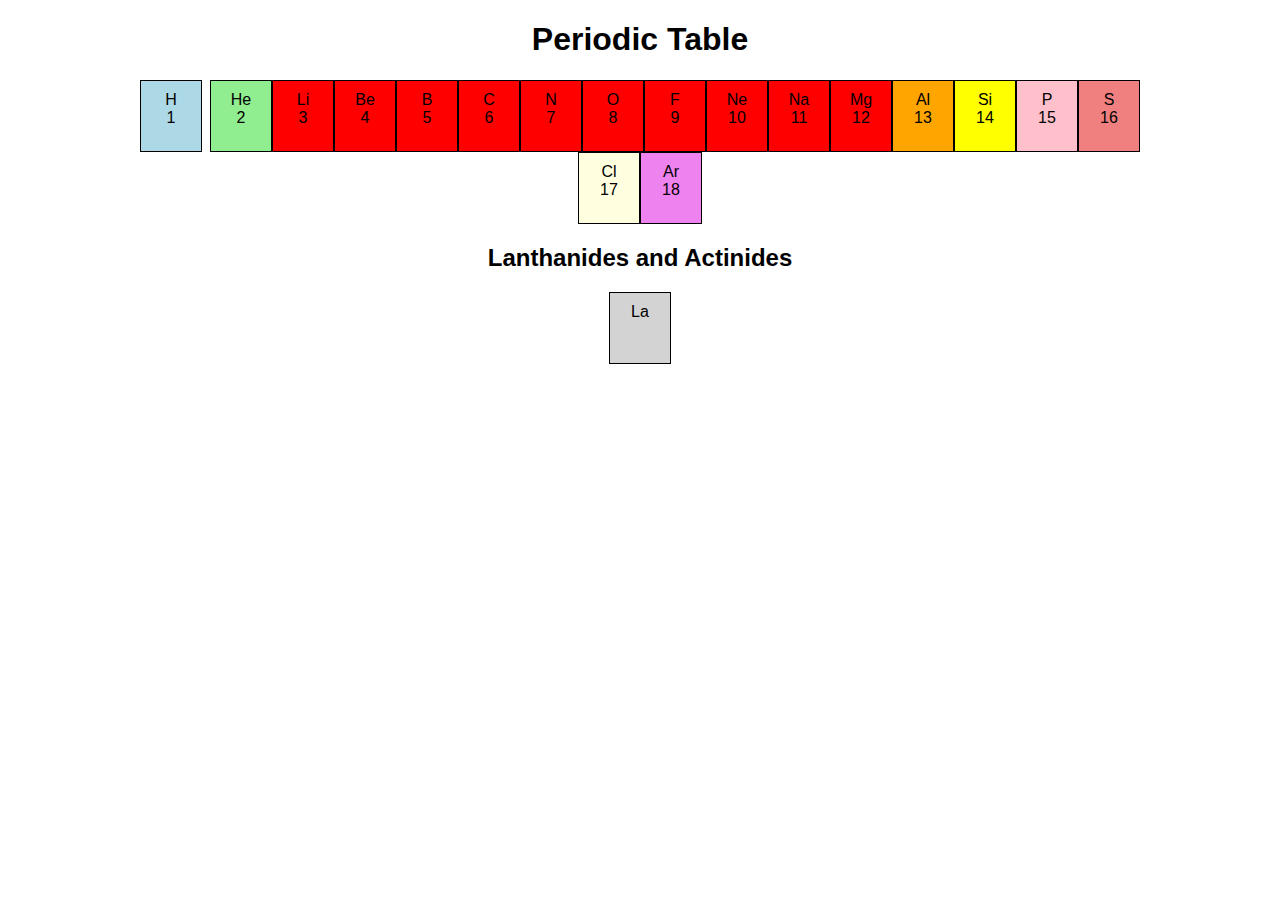
<file: 3/index.html>
<!DOCTYPE html>
<html lang="en">
<head>
    <meta charset="UTF-8">
    <meta name="viewport" content="width=device-width, initial-scale=1.0">
    <title>Periodic Table</title>
</head>
<body style="font-family: Arial, sans-serif;">

    <h1 style="text-align: center;">Periodic Table</h1>
    <div style="display: flex; flex-wrap: wrap; justify-content: center; max-width: 1000px; margin: auto;">

        <!-- Hydrogen -->
        <div style="width: 60px; height: 60px; background-color: lightblue; border: 1px solid black; text-align: center; padding-top: 10px;">
            H<br>1
        </div>

        <!-- Helium -->
        <div style="width: 60px; height: 60px; background-color: lightgreen; border: 1px solid black; text-align: center; padding-top: 10px; margin-left: auto;">
            He<br>2
        </div>

        <!-- 3 to 12 (Transition metals) -->
        <div style="width: 60px; height: 60px; background-color: red; border: 1px solid black; text-align: center; padding-top: 10px;">Li<br>3</div>
        <div style="width: 60px; height: 60px; background-color: red; border: 1px solid black; text-align: center; padding-top: 10px;">Be<br>4</div>
        <div style="width: 60px; height: 60px; background-color: red; border: 1px solid black; text-align: center; padding-top: 10px;">B<br>5</div>
        <div style="width: 60px; height: 60px; background-color: red; border: 1px solid black; text-align: center; padding-top: 10px;">C<br>6</div>
        <div style="width: 60px; height: 60px; background-color: red; border: 1px solid black; text-align: center; padding-top: 10px;">N<br>7</div>
        <div style="width: 60px; height: 60px; background-color: red; border: 1px solid black; text-align: center; padding-top: 10px;">O<br>8</div>
        <div style="width: 60px; height: 60px; background-color: red; border: 1px solid black; text-align: center; padding-top: 10px;">F<br>9</div>
        <div style="width: 60px; height: 60px; background-color: red; border: 1px solid black; text-align: center; padding-top: 10px;">Ne<br>10</div>
        <div style="width: 60px; height: 60px; background-color: red; border: 1px solid black; text-align: center; padding-top: 10px;">Na<br>11</div>
        <div style="width: 60px; height: 60px; background-color: red; border: 1px solid black; text-align: center; padding-top: 10px;">Mg<br>12</div>

        <!-- Other elements -->
        <div style="width: 60px; height: 60px; background-color: orange; border: 1px solid black; text-align: center; padding-top: 10px;">Al<br>13</div>
        <div style="width: 60px; height: 60px; background-color: yellow; border: 1px solid black; text-align: center; padding-top: 10px;">Si<br>14</div>
        <div style="width: 60px; height: 60px; background-color: pink; border: 1px solid black; text-align: center; padding-top: 10px;">P<br>15</div>
        <div style="width: 60px; height: 60px; background-color: lightcoral; border: 1px solid black; text-align: center; padding-top: 10px;">S<br>16</div>
        <div style="width: 60px; height: 60px; background-color: lightyellow; border: 1px solid black; text-align: center; padding-top: 10px;">Cl<br>17</div>
        <div style="width: 60px; height: 60px; background-color: violet; border: 1px solid black; text-align: center; padding-top: 10px;">Ar<br>18</div>
    </div>

    <!-- Lanthanides and Actinides -->
    <h2 style="text-align: center; margin-top: 20px;">Lanthanides and Actinides</h2>
    <div style="display: flex; flex-wrap: wrap; justify-content: center; max-width: 1000px; margin: auto;">
        <!-- Lanthanides -->
        <div style="width: 60px; height: 60px; background-color: lightgray; border: 1px solid black; text-align: center; padding-top: 10px;">La</div>
        <div style="width: 60px; height: 60px; background-color: lightgray; border: 1px solid black; tex
</file>
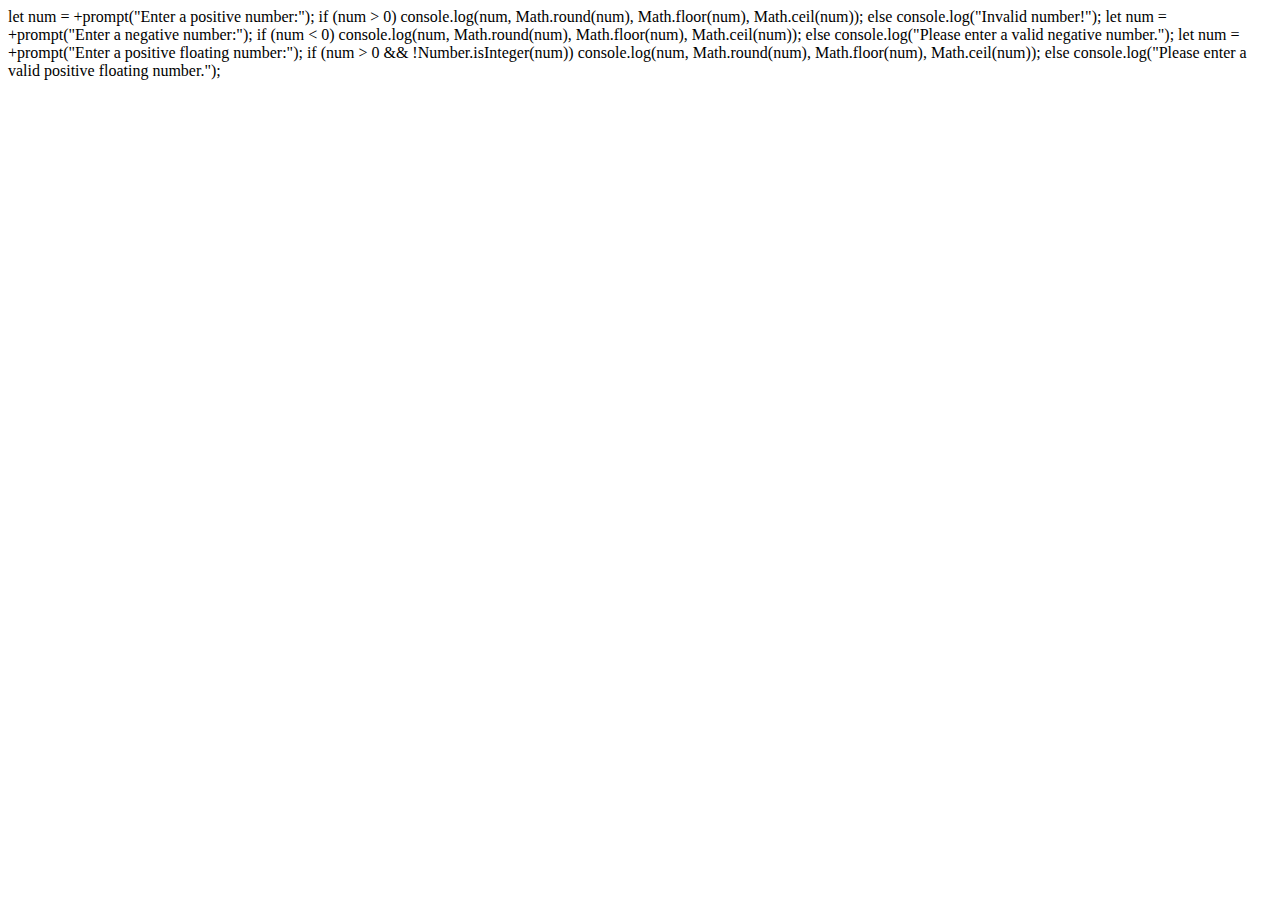
<file: JavaScript 6 Task/index.html>
<!DOCTYPE html>
<html lang="en">

<head>
    <meta charset="UTF-8">
    <meta name="viewport" content="width=device-width, initial-scale=1.0">
    <title>Document</title>
</head>

<body>

    <!-- Q 1 -->

    let num = +prompt("Enter a positive number:");
    if (num > 0) console.log(num, Math.round(num), Math.floor(num), Math.ceil(num));
    else console.log("Invalid number!");

    <!-- Q 2 -->

    let num = +prompt("Enter a negative number:");
    if (num < 0) console.log(num, Math.round(num), Math.floor(num), Math.ceil(num)); else console.log("Please enter a
        valid negative number."); 
        
        <!--Q 3 -->

        let num = +prompt("Enter a positive floating number:");
        if (num > 0 && !Number.isInteger(num)) console.log(num, Math.round(num), Math.floor(num), Math.ceil(num));
        else console.log("Please enter a valid positive floating number.");

        <!-- Q 4 -->


        <script src="app.js"></script>





</body>

</html>
</file>
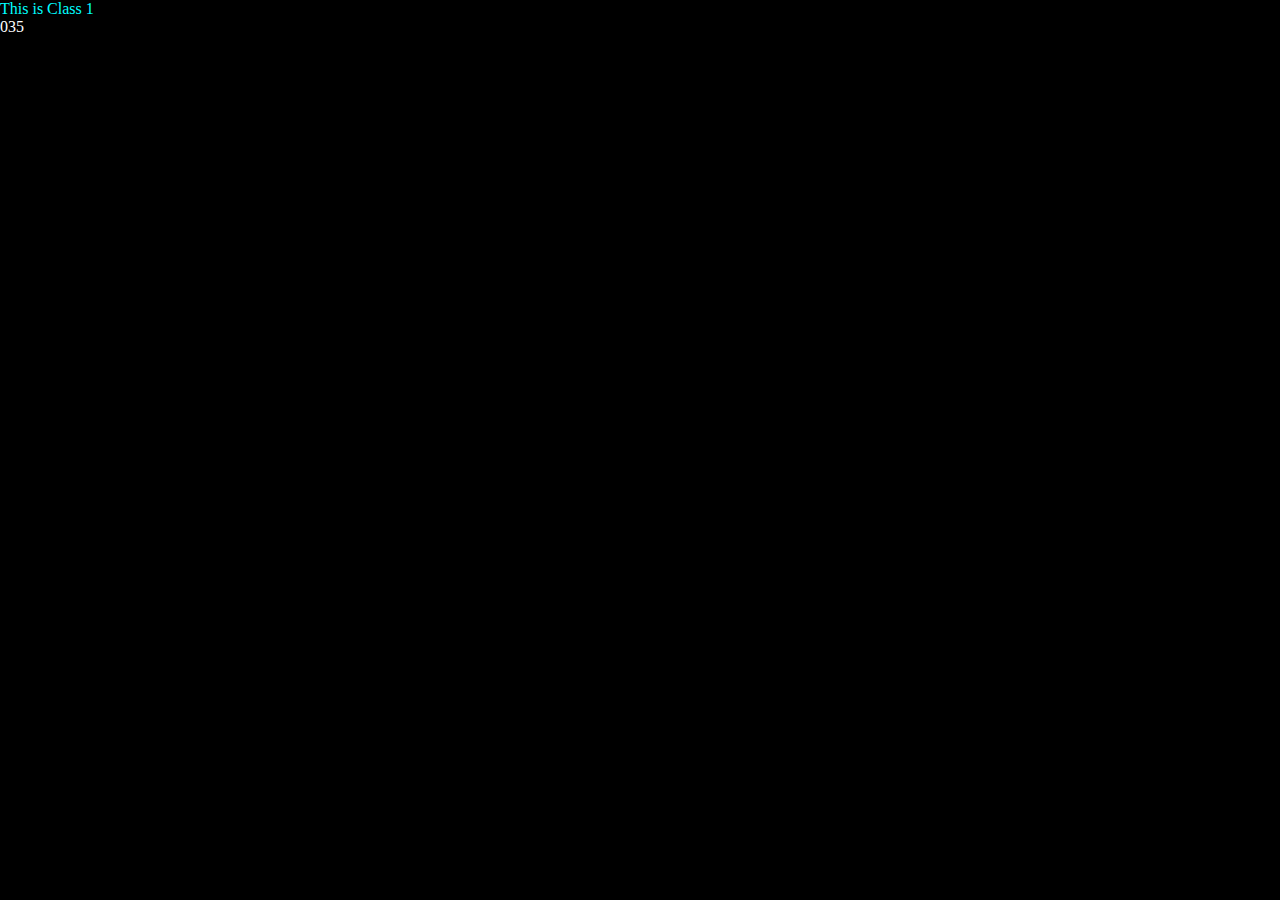
<file: JavaScript/index.html>
<!DOCTYPE html>
<html lang="en">

<head>
    <meta charset="UTF-8">
    <meta name="viewport" content="width=device-width, initial-scale=1.0">
    <!-- <title>Hamza JavaScript Class 1</title> -->
    <title>Hamza JavaScript Class 1.1</title>

</head>

<body>
    <p>This is Class 1</p>
</body>

</html>


<script>

    // document.write("hi"); // example of string
    // document.write(0); // example of number | integer
    // document.write(true); // example of boolean

    // var ep = 'Hamza Khatri';
    // ep = true
    // ep = false
    // var ep = 'Hamza Sharif';
    // var         ep      =           'Hamza'     ;


    //      keyword     name    operator    value
            var         ep      =           0     ;

    document.write(ep);

    ep = ep + 3

    document.write(ep);

    document.write(ep + 2);


</script>

<style>
    p {
        color: aqua;
        margin: 0;
    }

    body {
        background-color: black;
        margin: 0;
        padding: 0;
        color: white;
    }
</style>
</file>
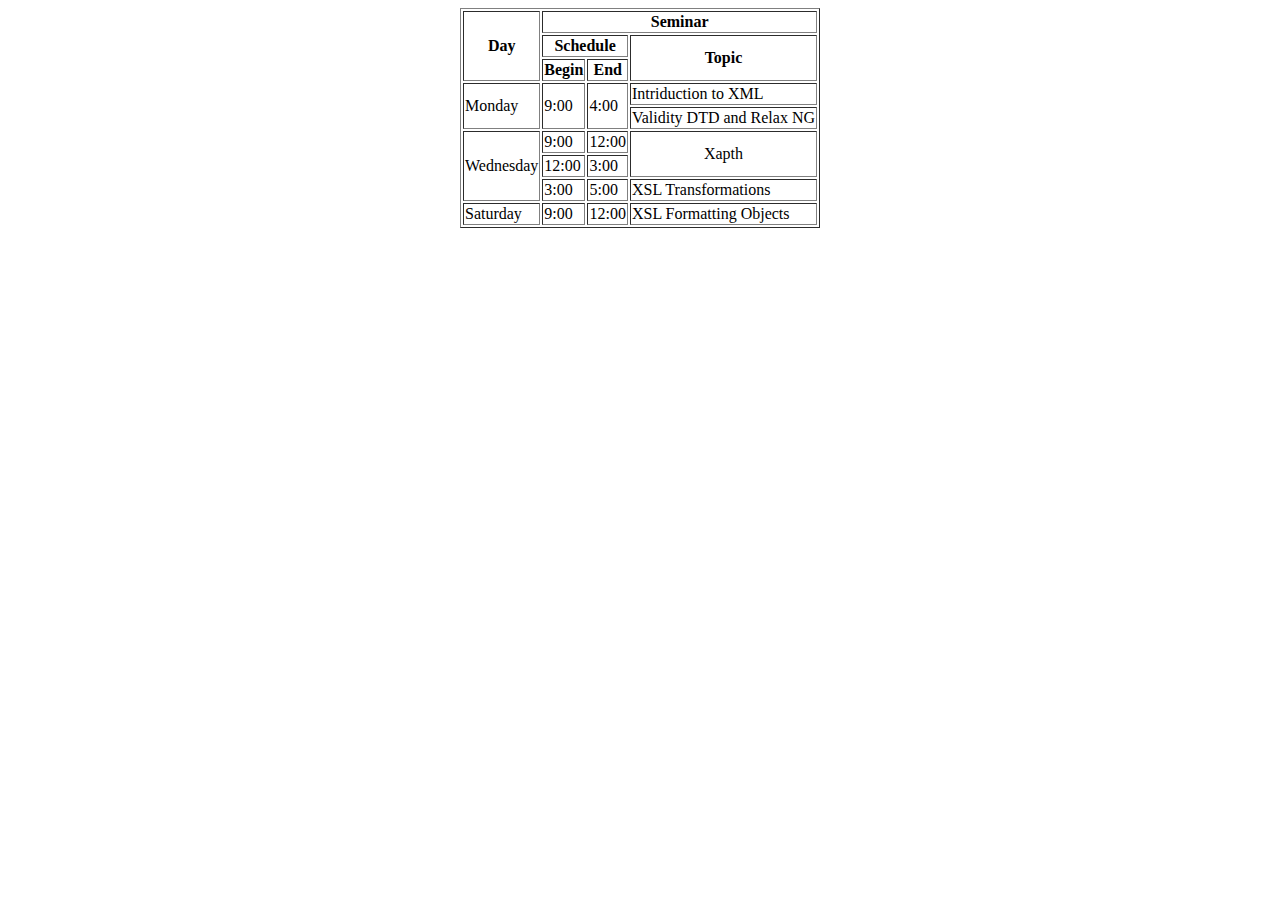
<file: HTML Assignment 2/index.html/index.html>
<!DOCTYPE html>
<html lang="en">
<head>
    <meta charset="UTF-8">
    <meta name="viewport" content="width=, initial-scale=1.0">
    <title>Document</title>
</head>
<body>
    <table border="1" align="center">
        <tr >
           <th rowspan="3">Day</th>
           <th colspan="3">Seminar</th>
        </tr>
        <tr>
            <th colspan="2">Schedule</th>
            <th rowspan="2">Topic</th>
            </tr>
         <tr>
             <th colspan="1">Begin</th>
             <th colspan="1">End</th>
             </tr>
             <tr>
                <td rowspan="2" >Monday</td>
                <td rowspan="2">9:00</td>
                <td rowspan="2">4:00</td>
                <td>Intriduction to XML</td>
             </tr>
             <tr>
                <td>Validity DTD and Relax NG</td>
             </tr>
             <tr>
                <td rowspan="3" >Wednesday</td>
                <td rowspan="1">9:00</td>
                <td rowspan="1">12:00</td>
                <td rowspan="2" align="center">Xapth</td>
                </tr>
                <tr>
                    <td rowcount="1">12:00</td>
                    <td rowspan="1">3:00</td>
                </tr>
                <tr>
                    <td rowspan="1">3:00</td>
                    <td rowspan="1">5:00</td>
                    <td rowspan="1">XSL Transformations</td>
                </tr>
                <tr>
                    <td rowspan="1">Saturday</td>
                    <td rowspan="1">9:00</td>
                    <td rowspan="1">12:00</td>
                    <td>XSL Formatting Objects</td>
                </tr>

    </table>
</body>
</html>
</file>
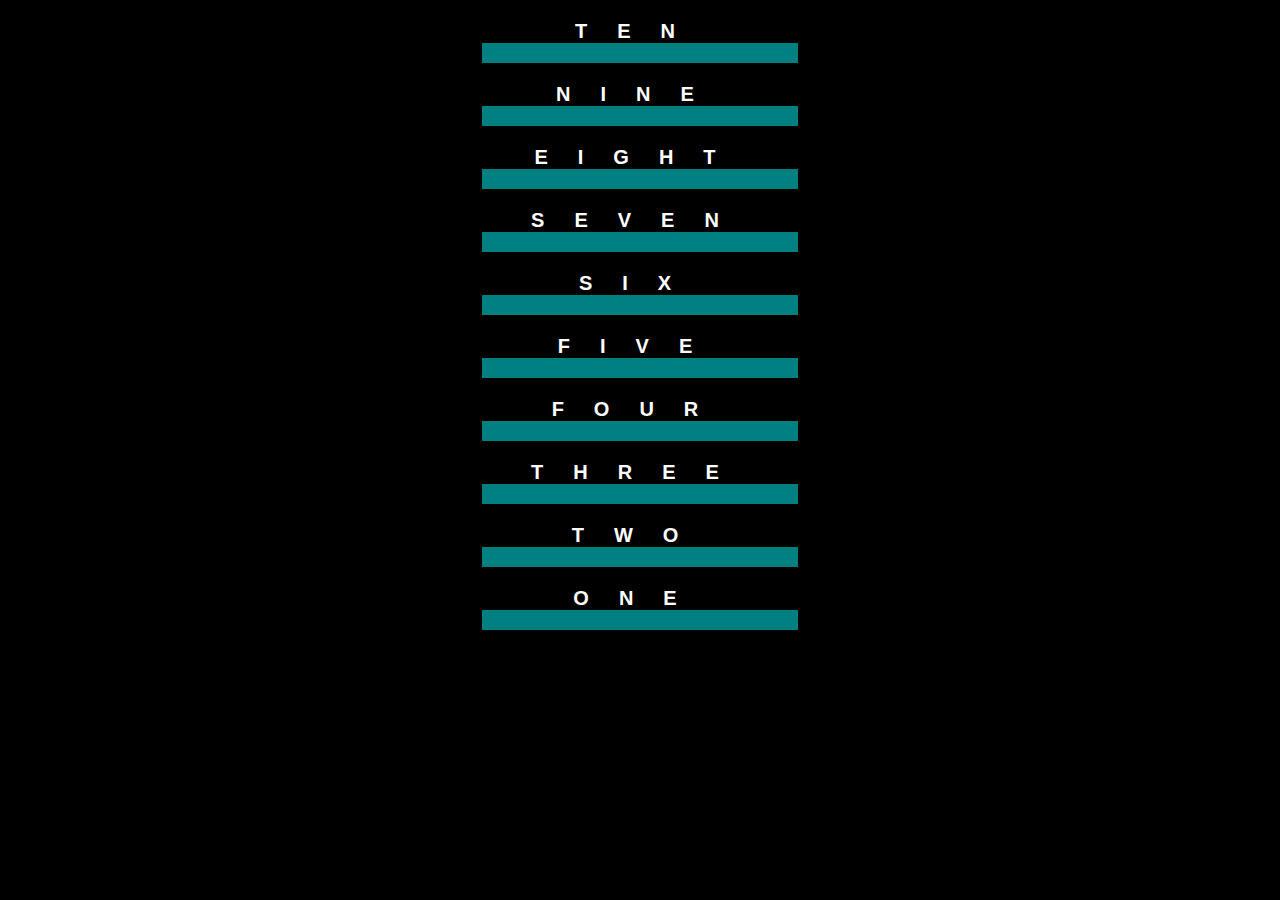
<file: HTML Assignment 4/Class 06 09-12-2024 Monday (Apply CSS)/index.html>
<!DOCTYPE html>
<html lang="en">
  <head>
    <meta charset="UTF-8" />
    <meta name="viewport" content="width=device-width, initial-scale=1.0" />
    <title>Document</title>
    <link rel="stylesheet" href="style.css" />
  </head>
  <body>
    <center>
     
          <p>TEN</p>
          <p>NINE</p>
          <p>EIGHT</p>
          <p>SEVEN</p>
          <p>SIX</p>
          <p>FIVE</p>
          <p>FOUR</p>
          <p>THREE</p>
          <p>TWO</p>
          <p>ONE</p>
      
    </center>
  </body>
</html>
</file>
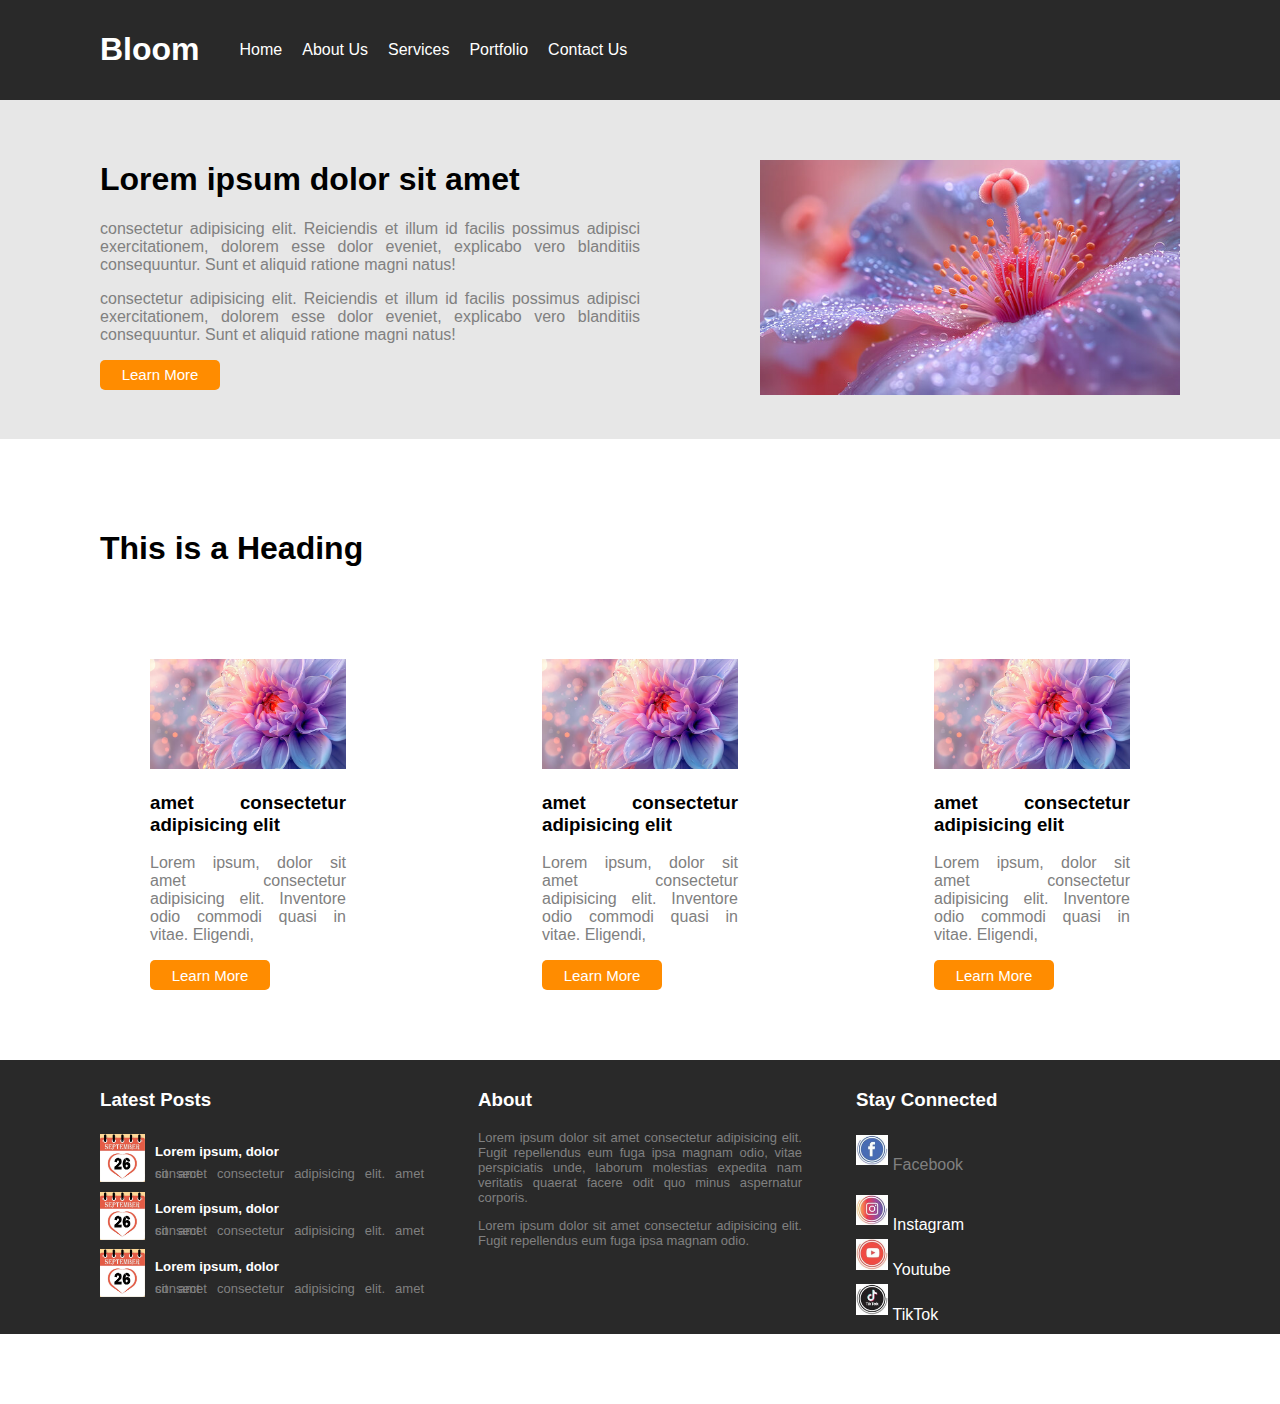
<file: HTML Assignment 6/Assignment 6/index.html>
<!DOCTYPE html>
<html lang="en">

<head>
    <meta charset="UTF-8">
    <meta name="viewport" content="width=device-width, initial-scale=1.0">
    <title>Media Query</title>
    <link rel="stylesheet" href="style.css">
</head>

<body>
    <!----------------------------------- Navbar --------------------------------------->

    <div class="navbar">
        <div>
            <h1>Bloom</h1>
        </div>

        <ul>
            <li>Home</li>
            <li>About Us</li>
            <li>Services</li>
            <li>Portfolio</li>
            <li>Contact Us</li>
        </ul>
    </div>

    <!----------------------------------- About Section --------------------------------------->

    <div class="about">
        <div class="div-left">
            <h1>Lorem ipsum dolor sit amet</h1>
            <p>
                consectetur adipisicing elit. Reiciendis et illum id facilis possimus
                adipisci exercitationem, dolorem esse dolor eveniet, explicabo vero
                blanditiis consequuntur. Sunt et aliquid ratione magni natus!
            </p>
            <p>
                consectetur adipisicing elit. Reiciendis et illum id facilis possimus
                adipisci exercitationem, dolorem esse dolor eveniet, explicabo vero
                blanditiis consequuntur. Sunt et aliquid ratione magni natus!
            </p>
            <button>Learn More</button>
        </div>
        <div class="div-right">
            <img class="image1" src="./flower 2.jpg" alt="" width="100%" />
        </div>
    </div>

    <!----------------------------------- Card Section --------------------------------------->

    <div class="card-section">
        <div class="heading">
            <h1>This is a Heading</h1>
        </div>
        <div class="card-section">
        <div class="cards-inline">
            <div class="card">
                <img src="./flower 4.avif" alt="" width="100%" />
                <h3>amet consectetur adipisicing elit</h3>
                <p>
                    Lorem ipsum, dolor sit amet consectetur adipisicing elit. Inventore
                    odio commodi quasi in vitae. Eligendi,
                </p>
                <button>Learn More</button>
            </div>
            <div class="card">
                <img src="./flower 4.avif" alt="" width="100%" />
                <h3>amet consectetur adipisicing elit</h3>
                <p>
                    Lorem ipsum, dolor sit amet consectetur adipisicing elit. Inventore
                    odio commodi quasi in vitae. Eligendi,
                </p>
                <button>Learn More</button>
            </div>
            <div class="card">
                <img src="./flower 4.avif" alt="" width="100%" />
                <h3>amet consectetur adipisicing elit</h3>
                <p>
                    Lorem ipsum, dolor sit amet consectetur adipisicing elit. Inventore
                    odio commodi quasi in vitae. Eligendi,
                </p>
                <button>Learn More</button>
            </div>
        </div>
    </div>

    <!----------------------------------- Footer Section --------------------------------------->
    <div class="footer">
        <div class="latest-post">
            <h3>Latest Posts</h3>
            <div class="post">
                <div>
                    <img src="./date.jpg" alt="" width="45px" />
                </div>
                <div class="post-text">
                    <h5>Lorem ipsum, dolor</h5>
                    <p class="about-p">
                        sit amet consectetur adipisicing elit. amet consect
                    </p>
                </div>
            </div>
            <div class="post">
                <div>
                    <img src="./date.jpg" alt="" width="45px" />
                </div>
                <div class="post-text">
                    <h5>Lorem ipsum, dolor</h5>
                    <p class="about-p">
                        sit amet consectetur adipisicing elit. amet consect
                    </p>
                </div>
            </div>
            <div class="post">
                <div>
                    <img src="./date.jpg" alt="" width="45px" />
                </div>
                <div class="post-text">
                    <h5>Lorem ipsum, dolor</h5>
                    <p class="about-p">
                        sit amet consectetur adipisicing elit. amet consect
                    </p>
                </div>
            </div>
        </div>
        <div class="about-footer">
            <h3>About</h3>
            <p class="about-p">
                Lorem ipsum dolor sit amet consectetur adipisicing elit. Fugit
                repellendus eum fuga ipsa magnam odio, vitae perspiciatis unde,
                laborum molestias expedita nam veritatis quaerat facere odit quo minus
                aspernatur corporis.
            </p>
            <p class="about-p">
                Lorem ipsum dolor sit amet consectetur adipisicing elit. Fugit
                repellendus eum fuga ipsa magnam odio.
            </p>
        </div>
        <div class="connected">
            <h3>Stay Connected</h3>
            <div class="main-sm-div">
                <img class="sm-images" src="./pic 1.jpeg" alt="" />
                <p class="try">Facebook</p>
            </div>
            <div>
                <img class="sm-images" src="./pic 2.jpeg" alt="" /> Instagram
            </div>
            <div>
                <img class="sm-images" src="./pic 3.jpeg" alt="" /> Youtube
            </div>
            <div>
                <img class="sm-images" src="./pic 4.jpeg" alt="" /> TikTok
            </div>
        </div>
    </div>


</body>

</html>
</file>
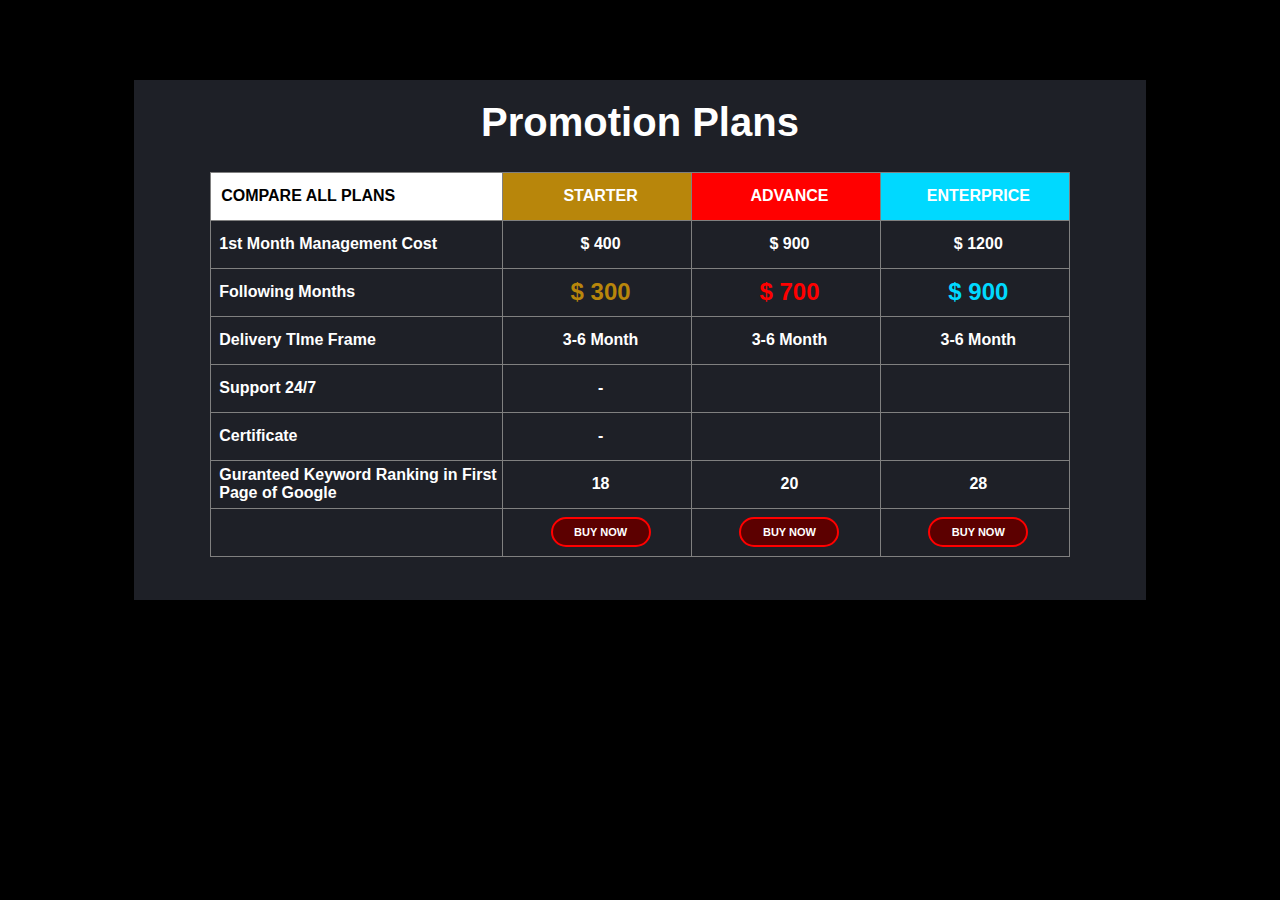
<file: HTML CSS 7/HTML CLASS 6/index.html>
<!DOCTYPE html>
<html lang="en">
  <head>
    <meta charset="UTF-8" />
    <meta name="viewport" content="width=device-width, initial-scale=1.0" />
    <title>Document</title>
    <link rel="stylesheet" href="style.css" />
    <link
      rel="stylesheet"
      href="https://cdnjs.cloudflare.com/ajax/libs/font-awesome/6.7.1/css/all.min.css"
      integrity="sha512-5Hs3dF2AEPkpNAR7UiOHba+lRSJNeM2ECkwxUIxC1Q/FLycGTbNapWXB4tP889k5T5Ju8fs4b1P5z/iB4nMfSQ=="
      crossorigin="anonymous"
      referrerpolicy="no-referrer"
    />
  </head>
  <body>
    <div class="box">
      <h1>Promotion Plans</h1>
      <table>
        <tr>
          <th class="heading1">COMPARE ALL PLANS</th>
          <th class="heading2">STARTER</th>
          <th class="heading3">ADVANCE</th>
          <th class="heading4">ENTERPRICE</th>
        </tr>

        <tr>
          <td class="menu">1st Month Management Cost</td>
          <td>$ 400</td>
          <td>$ 900</td>
          <td>$ 1200</td>
        </tr>

        <tr>
          <td class="menu">Following Months</td>
          <td class="price1">$ 300</td>
          <td class="price2">$ 700</td>
          <td class="price3">$ 900</td>
        </tr>

        <tr>
          <td class="menu">Delivery TIme Frame</td>
          <td>3-6 Month</td>
          <td>3-6 Month</td>
          <td>3-6 Month</td>
        </tr>

        <tr>
          <td class="menu">Support 24/7</td>
          <td>-</td>
          <td><i class="fa-solid fa-check"></i></td>
          <td><i class="fa-solid fa-check"></i></td>
        </tr>

        <tr>
          <td class="menu">Certificate</td>
          <td>-</td>
          <td><i class="fa-solid fa-check"></i></td>
          <td><i class="fa-solid fa-check"></i></td>
        </tr>

        <tr>
          <td class="menu">Guranteed Keyword Ranking in First Page of Google</td>
          <td>18</td>
          <td>20</td>
          <td>28</td>
        </tr>

        <tr>
          <td></td>
          <td><button>Buy Now</button></td>
          <td><button>Buy Now</button></td>
          <td><button>Buy Now</button></td>
        </tr>
      </table>
    </div>
  </body>
</html>
</file>
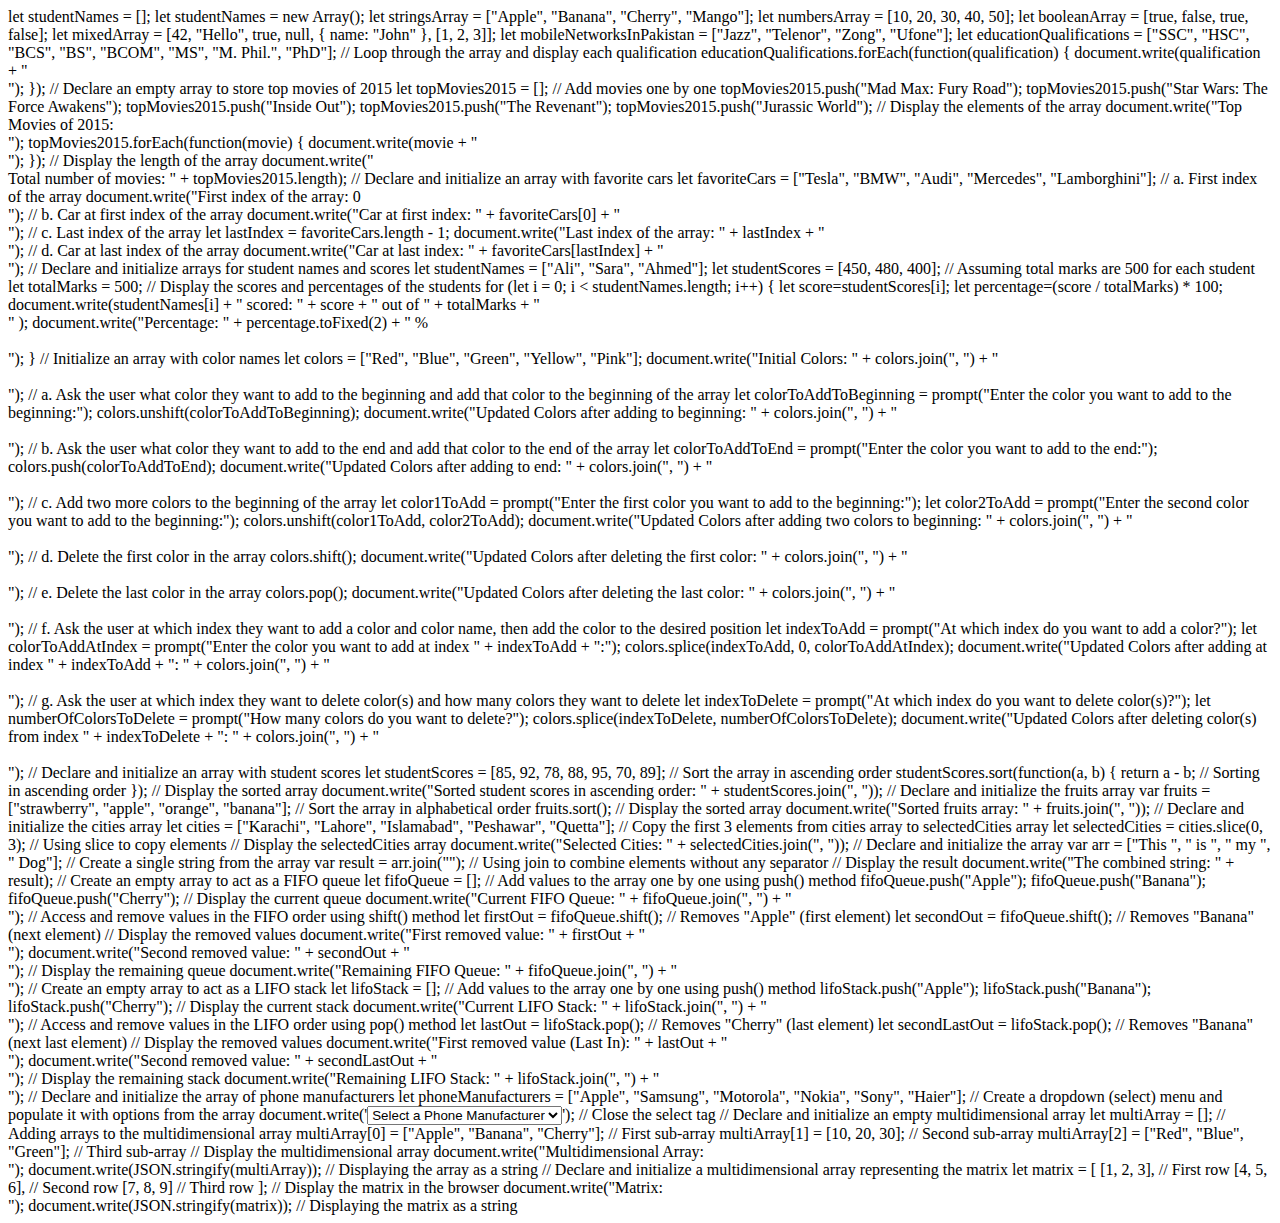
<file: javaScript 3 Task/IF STATEMENTS NESTED ARRAYS/index.html>
<!DOCTYPE html>
<html lang="en">

<head>
    <meta charset="UTF-8">
    <meta name="viewport" content="width=, initial-scale=1.0">
    <title>Document</title>
</head>

<body>

    <!-- Q 1 -->

    let studentNames = [];

    <!-- Q 2 -->

    let studentNames = new Array();

    <!-- Q 3 -->

    let stringsArray = ["Apple", "Banana", "Cherry", "Mango"];

    <!-- Q 4 -->

    let numbersArray = [10, 20, 30, 40, 50];

    <!-- Q 5 -->

    let booleanArray = [true, false, true, false];

    <!-- Q 6 -->

    let mixedArray = [42, "Hello", true, null, { name: "John" }, [1, 2, 3]];

    <!-- Q 7 -->

    let mobileNetworksInPakistan = ["Jazz", "Telenor", "Zong", "Ufone"];

    <!-- Q 8 -->

    let educationQualifications = ["SSC", "HSC", "BCS", "BS", "BCOM", "MS", "M. Phil.", "PhD"];

    // Loop through the array and display each qualification
    educationQualifications.forEach(function(qualification) {
    document.write(qualification + "<br>");
    });

    <!-- Q 9 -->

    // Declare an empty array to store top movies of 2015
    let topMovies2015 = [];

    // Add movies one by one
    topMovies2015.push("Mad Max: Fury Road");
    topMovies2015.push("Star Wars: The Force Awakens");
    topMovies2015.push("Inside Out");
    topMovies2015.push("The Revenant");
    topMovies2015.push("Jurassic World");

    // Display the elements of the array
    document.write("Top Movies of 2015: <br>");
    topMovies2015.forEach(function(movie) {
    document.write(movie + "<br>");
    });

    // Display the length of the array
    document.write("<br>Total number of movies: " + topMovies2015.length);

    <!-- Q 10 -->

    // Declare and initialize an array with favorite cars
    let favoriteCars = ["Tesla", "BMW", "Audi", "Mercedes", "Lamborghini"];

    // a. First index of the array
    document.write("First index of the array: 0 <br>");

    // b. Car at first index of the array
    document.write("Car at first index: " + favoriteCars[0] + "<br>");

    // c. Last index of the array
    let lastIndex = favoriteCars.length - 1;
    document.write("Last index of the array: " + lastIndex + "<br>");

    // d. Car at last index of the array
    document.write("Car at last index: " + favoriteCars[lastIndex] + "<br>");

    <!-- Q 11 -->

    // Declare and initialize arrays for student names and scores
    let studentNames = ["Ali", "Sara", "Ahmed"];
    let studentScores = [450, 480, 400];

    // Assuming total marks are 500 for each student
    let totalMarks = 500;

    // Display the scores and percentages of the students
    for (let i = 0; i < studentNames.length; i++) { let score=studentScores[i]; let percentage=(score / totalMarks) *
        100; document.write(studentNames[i] + " scored: " + score + " out of " + totalMarks + "<br>" );
        document.write("Percentage: " + percentage.toFixed(2) + " %<br><br>");
        }

        <!-- Q 12 -->

        // Initialize an array with color names
        let colors = ["Red", "Blue", "Green", "Yellow", "Pink"];
        document.write("Initial Colors: " + colors.join(", ") + "<br><br>");

        // a. Ask the user what color they want to add to the beginning and add that color to the beginning of the array
        let colorToAddToBeginning = prompt("Enter the color you want to add to the beginning:");
        colors.unshift(colorToAddToBeginning);
        document.write("Updated Colors after adding to beginning: " + colors.join(", ") + "<br><br>");

        // b. Ask the user what color they want to add to the end and add that color to the end of the array
        let colorToAddToEnd = prompt("Enter the color you want to add to the end:");
        colors.push(colorToAddToEnd);
        document.write("Updated Colors after adding to end: " + colors.join(", ") + "<br><br>");

        // c. Add two more colors to the beginning of the array
        let color1ToAdd = prompt("Enter the first color you want to add to the beginning:");
        let color2ToAdd = prompt("Enter the second color you want to add to the beginning:");
        colors.unshift(color1ToAdd, color2ToAdd);
        document.write("Updated Colors after adding two colors to beginning: " + colors.join(", ") + "<br><br>");

        // d. Delete the first color in the array
        colors.shift();
        document.write("Updated Colors after deleting the first color: " + colors.join(", ") + "<br><br>");

        // e. Delete the last color in the array
        colors.pop();
        document.write("Updated Colors after deleting the last color: " + colors.join(", ") + "<br><br>");

        // f. Ask the user at which index they want to add a color and color name, then add the color to the desired
        position
        let indexToAdd = prompt("At which index do you want to add a color?");
        let colorToAddAtIndex = prompt("Enter the color you want to add at index " + indexToAdd + ":");
        colors.splice(indexToAdd, 0, colorToAddAtIndex);
        document.write("Updated Colors after adding at index " + indexToAdd + ": " + colors.join(", ") + "<br><br>");

        // g. Ask the user at which index they want to delete color(s) and how many colors they want to delete
        let indexToDelete = prompt("At which index do you want to delete color(s)?");
        let numberOfColorsToDelete = prompt("How many colors do you want to delete?");
        colors.splice(indexToDelete, numberOfColorsToDelete);
        document.write("Updated Colors after deleting color(s) from index " + indexToDelete + ": " + colors.join(", ") +
        "<br><br>");

        <!-- Q 13 -->

        // Declare and initialize an array with student scores
        let studentScores = [85, 92, 78, 88, 95, 70, 89];

        // Sort the array in ascending order
        studentScores.sort(function(a, b) {
        return a - b; // Sorting in ascending order
        });

        // Display the sorted array
        document.write("Sorted student scores in ascending order: " + studentScores.join(", "));

        <!-- Q 14 -->

        // Declare and initialize the fruits array
        var fruits = ["strawberry", "apple", "orange", "banana"];

        // Sort the array in alphabetical order
        fruits.sort();

        // Display the sorted array
        document.write("Sorted fruits array: " + fruits.join(", "));

        <!-- Q 15 -->

        // Declare and initialize the cities array
        let cities = ["Karachi", "Lahore", "Islamabad", "Peshawar", "Quetta"];

        // Copy the first 3 elements from cities array to selectedCities array
        let selectedCities = cities.slice(0, 3); // Using slice to copy elements

        // Display the selectedCities array
        document.write("Selected Cities: " + selectedCities.join(", "));

        <!-- Q 16 -->

        // Declare and initialize the array
        var arr = ["This ", " is ", " my ", " Dog"];

        // Create a single string from the array
        var result = arr.join(""); // Using join to combine elements without any separator

        // Display the result
        document.write("The combined string: " + result);

        <!-- Q 17 -->

        // Create an empty array to act as a FIFO queue
        let fifoQueue = [];

        // Add values to the array one by one using push() method
        fifoQueue.push("Apple");
        fifoQueue.push("Banana");
        fifoQueue.push("Cherry");

        // Display the current queue
        document.write("Current FIFO Queue: " + fifoQueue.join(", ") + "<br>");

        // Access and remove values in the FIFO order using shift() method
        let firstOut = fifoQueue.shift(); // Removes "Apple" (first element)
        let secondOut = fifoQueue.shift(); // Removes "Banana" (next element)

        // Display the removed values
        document.write("First removed value: " + firstOut + "<br>");
        document.write("Second removed value: " + secondOut + "<br>");

        // Display the remaining queue
        document.write("Remaining FIFO Queue: " + fifoQueue.join(", ") + "<br>");

        <!-- Q 18 -->

        // Create an empty array to act as a LIFO stack
        let lifoStack = [];

        // Add values to the array one by one using push() method
        lifoStack.push("Apple");
        lifoStack.push("Banana");
        lifoStack.push("Cherry");

        // Display the current stack
        document.write("Current LIFO Stack: " + lifoStack.join(", ") + "<br>");

        // Access and remove values in the LIFO order using pop() method
        let lastOut = lifoStack.pop(); // Removes "Cherry" (last element)
        let secondLastOut = lifoStack.pop(); // Removes "Banana" (next last element)

        // Display the removed values
        document.write("First removed value (Last In): " + lastOut + "<br>");
        document.write("Second removed value: " + secondLastOut + "<br>");

        // Display the remaining stack
        document.write("Remaining LIFO Stack: " + lifoStack.join(", ") + "<br>");

        <!-- Q 19 -->

        // Declare and initialize the array of phone manufacturers
        let phoneManufacturers = ["Apple", "Samsung", "Motorola", "Nokia", "Sony", "Haier"];

        // Create a dropdown (select) menu and populate it with options from the array
        document.write('<select>'); // Start the select tag
            document.write('<option value="">Select a Phone Manufacturer</option>'); // Default option

            // Loop through the array and create an option for each manufacturer
            for (let i = 0; i < phoneManufacturers.length; i++) { document.write('<option
                value="' + phoneManufacturers[i] + '">' + phoneManufacturers[i] + '</option>');
                }

                document.write('</select>'); // Close the select tag

        <!-- Q 20 -->

        // Declare and initialize an empty multidimensional array
        let multiArray = [];

        // Adding arrays to the multidimensional array
        multiArray[0] = ["Apple", "Banana", "Cherry"]; // First sub-array
        multiArray[1] = [10, 20, 30]; // Second sub-array
        multiArray[2] = ["Red", "Blue", "Green"]; // Third sub-array

        // Display the multidimensional array
        document.write("Multidimensional Array: <br>");
        document.write(JSON.stringify(multiArray)); // Displaying the array as a string

        <!-- Q 21 -->

        // Declare and initialize a multidimensional array representing the matrix
        let matrix = [
        [1, 2, 3], // First row
        [4, 5, 6], // Second row
        [7, 8, 9] // Third row
        ];

        // Display the matrix in the browser
        document.write("Matrix: <br>");
        document.write(JSON.stringify(matrix)); // Displaying the matrix as a string

                            <!-- END -->
</body>

</html>
</file>
<file: HTML Assignment 4/Class 06 09-12-2024 Monday (Apply CSS)/style.css>
* {
  background-color: black;
}

p {
  color: white;
  text-align: center;
  width: 25%;
  border-bottom: 20px solid teal;
  font-weight: bolder;
  font-family: "Franklin Gothic Medium", "Arial Narrow", Arial, sans-serif;
  letter-spacing: 30px;
  font-size: 20px;
}
</file>
<file: HTML Assignment 6/Assignment 6/style.css>
/* -------------------------------------------------- Navbar -------------------------------------------------- */

body {
    margin: 0;
    padding: 0;
  }
  .navbar {
    background-color: rgb(41, 41, 41);
    color: white;
    display: flex;
    align-items: center;
    padding: 10px 100px;
    font-family: "Segoe UI", Tahoma, Geneva, Verdana, sans-serif;
  }
  ul {
    display: flex;
    list-style: none;
    white-space: nowrap;
    gap: 20px;
    display: left;
  }
  
  /* -------------------------------------------------- About -------------------------------------------------- */
  
  .about {
    display: flex;
    padding: 40px;
    background-color: rgb(231, 231, 231);
    justify-content: space-around;
  }
  .div-left {
    width: 45%;
    font-family: "Segoe UI", Tahoma, Geneva, Verdana, sans-serif;
    text-align: justify;
  }
  p {
    color: gray;
  }
  .div-right {
    padding-top: 20px;
    width: 35%;
  }
  button {
    background-color: darkorange;
    color: white;
    font-family: "Segoe UI", Tahoma, Geneva, Verdana, sans-serif;
    width: 120px;
    height: 30px;
    border-radius: 5px;
    border: 0;
    font-size: 15px;
  }
  
  /* -------------------------------------------------- Cards -------------------------------------------------- */
  
  .card-section {
    padding: 70px 0px;
  }
  .heading {
    padding-left: 100px;
    font-family: "Segoe UI", Tahoma, Geneva, Verdana, sans-serif;
  }
  .cards-inline {
    padding: 0px 150px;
    font-family: "Segoe UI", Tahoma, Geneva, Verdana, sans-serif;
    display: flex;
    justify-content: space-between;
  }
  .card {
    width: 20%;
    text-align: justify;
  }
  
  /* -------------------------------------------------- Footer -------------------------------------------------- */
  
  .footer {
    background-color: rgb(41, 41, 41);
    color: white;
    padding: 10px 100px;
    display: flex;
    justify-content: space-between;
    font-family: "Segoe UI", Tahoma, Geneva, Verdana, sans-serif;
  }
  .latest-post {
    width: 30%;
  }
  .post {
    display: flex;
    align-items: center;
    line-height: 0%;
  }
  .post-text {
    padding-left: 10px;
  }
  .about-footer {
    width: 30%;
  }
  .about-p {
    font-size: small;
    text-align: justify;
  }
  .connected {
    width: 30%;
    display: inline;
  }
  .sm-images {
    width: 10%;
    padding: 5px 0px;
  }
  .try{
    display: inline-block;
  }
</file>
<file: HTML CSS 7/HTML CLASS 6/style.css>
body {
  background-color: black;
}
.box {
  background-color: rgb(30, 32, 39);
  width: 80%;
  height: 520px;
  margin: auto;
  margin-top: 80px;
}
h1 {
  text-align: center;
  color: white;
  padding-top: 20px;
  font-family: "Segoe UI", Tahoma, Geneva, Verdana, sans-serif;
  font-size: 40px;
}
table {
  border: 1px solid gray;
  border-collapse: collapse;
  text-align: center;
  width: 85%;
  margin: auto;
  font-family: "Segoe UI", Tahoma, Geneva, Verdana, sans-serif;
  font-weight: bold;
}
th,
td {
  border: 1px solid gray;
  color: white;
  height: 45px;
  padding-left: 8px;
  /* width: 60%; */
}

.heading1 {
  background-color: white;
  color: black;
  text-align: left;
  padding-left: 10px;
}
.heading2 {
  background-color: darkgoldenrod;
  color: white;
  width: 22%;
}
.heading3 {
  background-color: red;
  color: white;
  width: 22%;
}
.heading4 {
  background-color: rgb(0, 217, 255);
  color: white;
  width: 22%;
}
.price1 {
  color: darkgoldenrod;
  font-size: x-large;
  font-weight: bolder;
}
.price2 {
  color: red;
  font-size: x-large;
  font-weight: bolder;
}
.price3 {
  color: rgb(0, 217, 255);
  font-size: x-large;
  font-weight: bolder;
}
i {
  color: darkgoldenrod;
  font-size: xx-large;
}
.menu {
  text-align: left;
}
button {
  background-color: rgb(92, 0, 0);
  border: 2px solid red;
  color: white;
  width: 100px;
  height: 30px;
  border-radius: 20px;
  text-transform: uppercase;
  font-weight: bolder;
  font-size: 11px;
}
</file>
